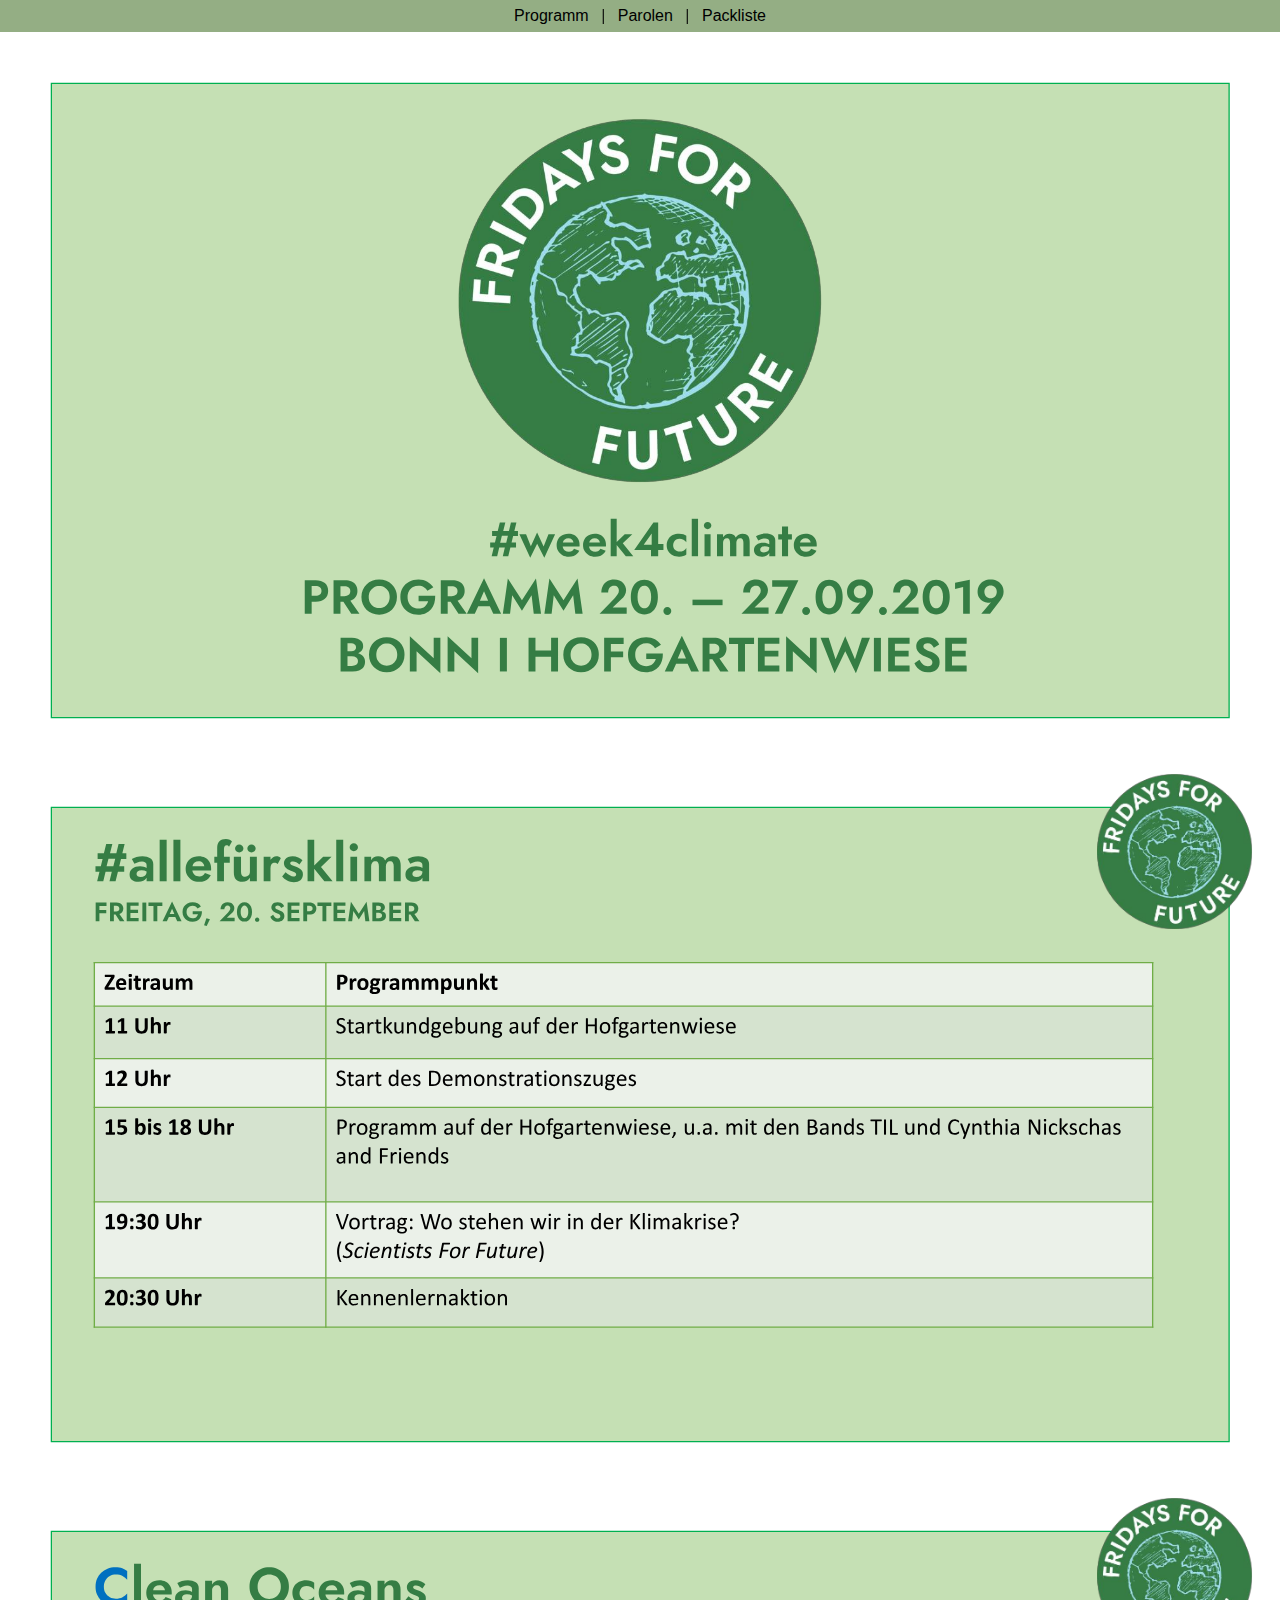
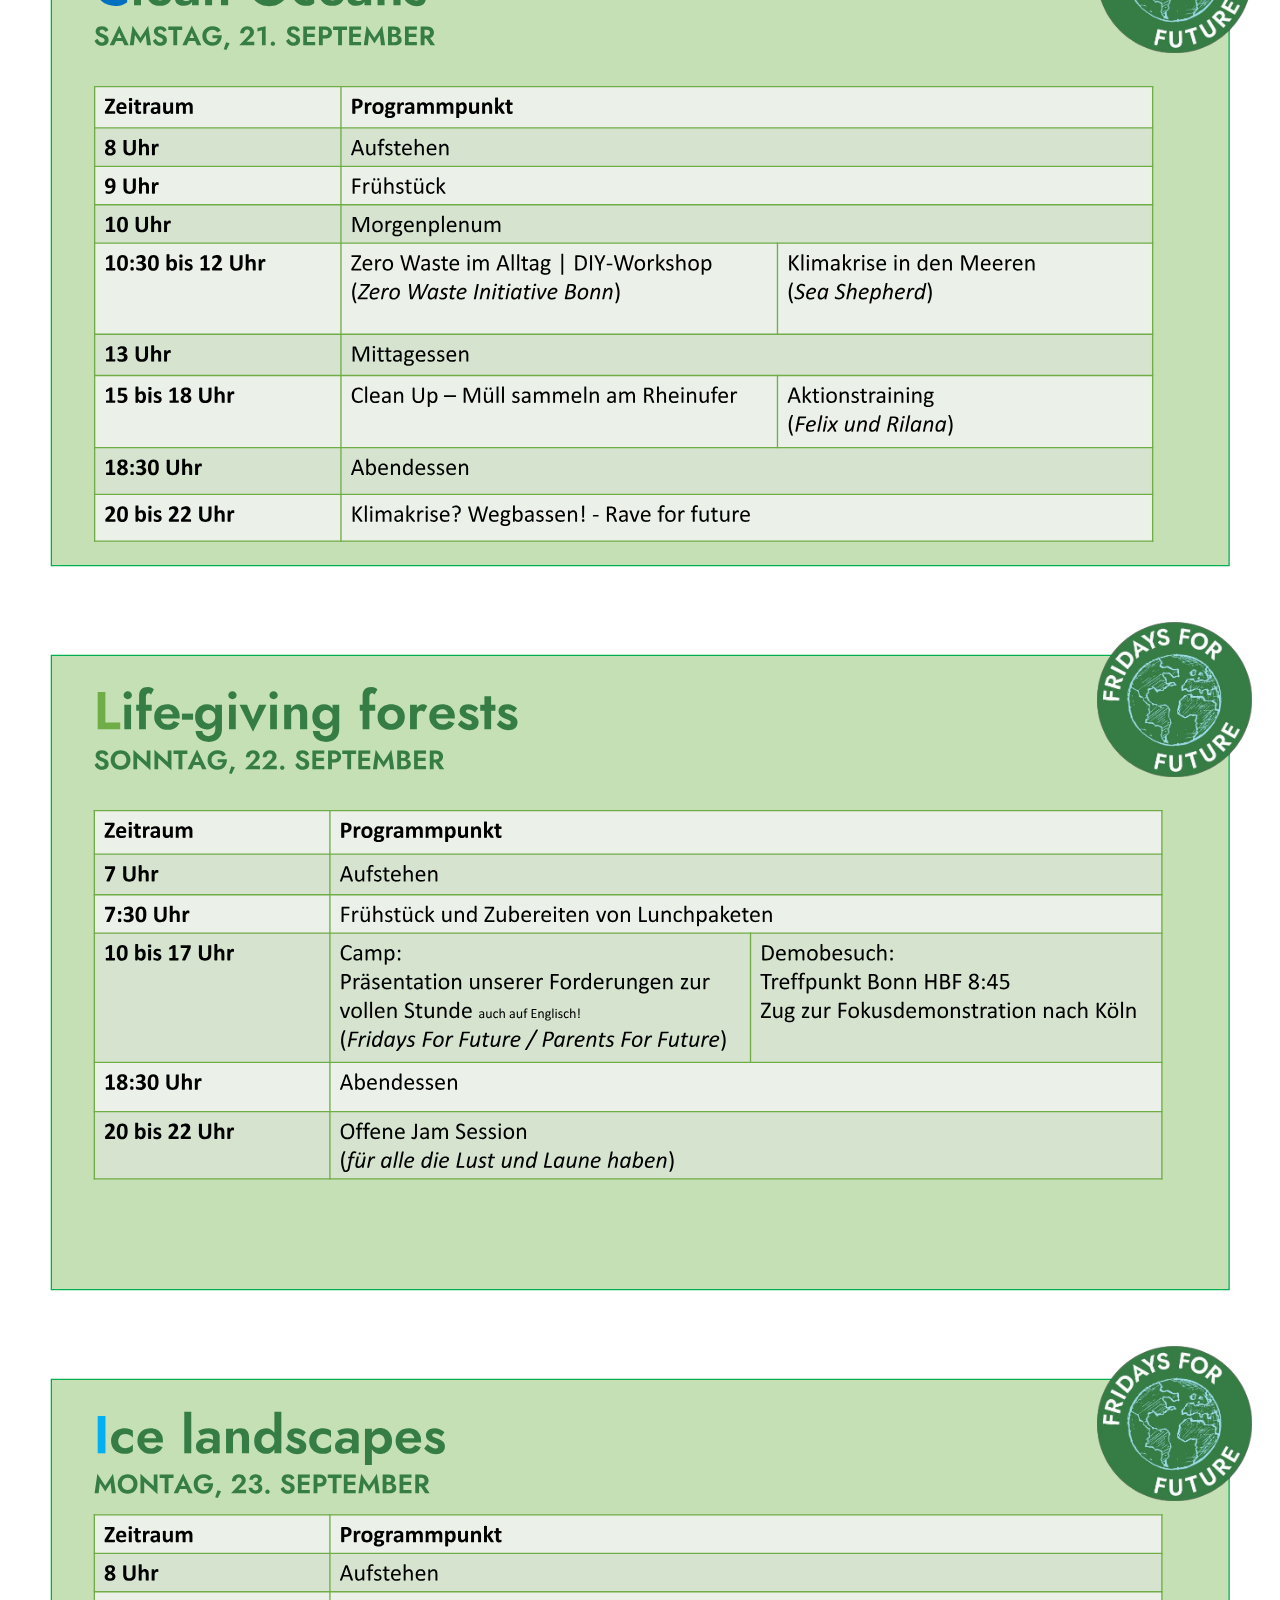
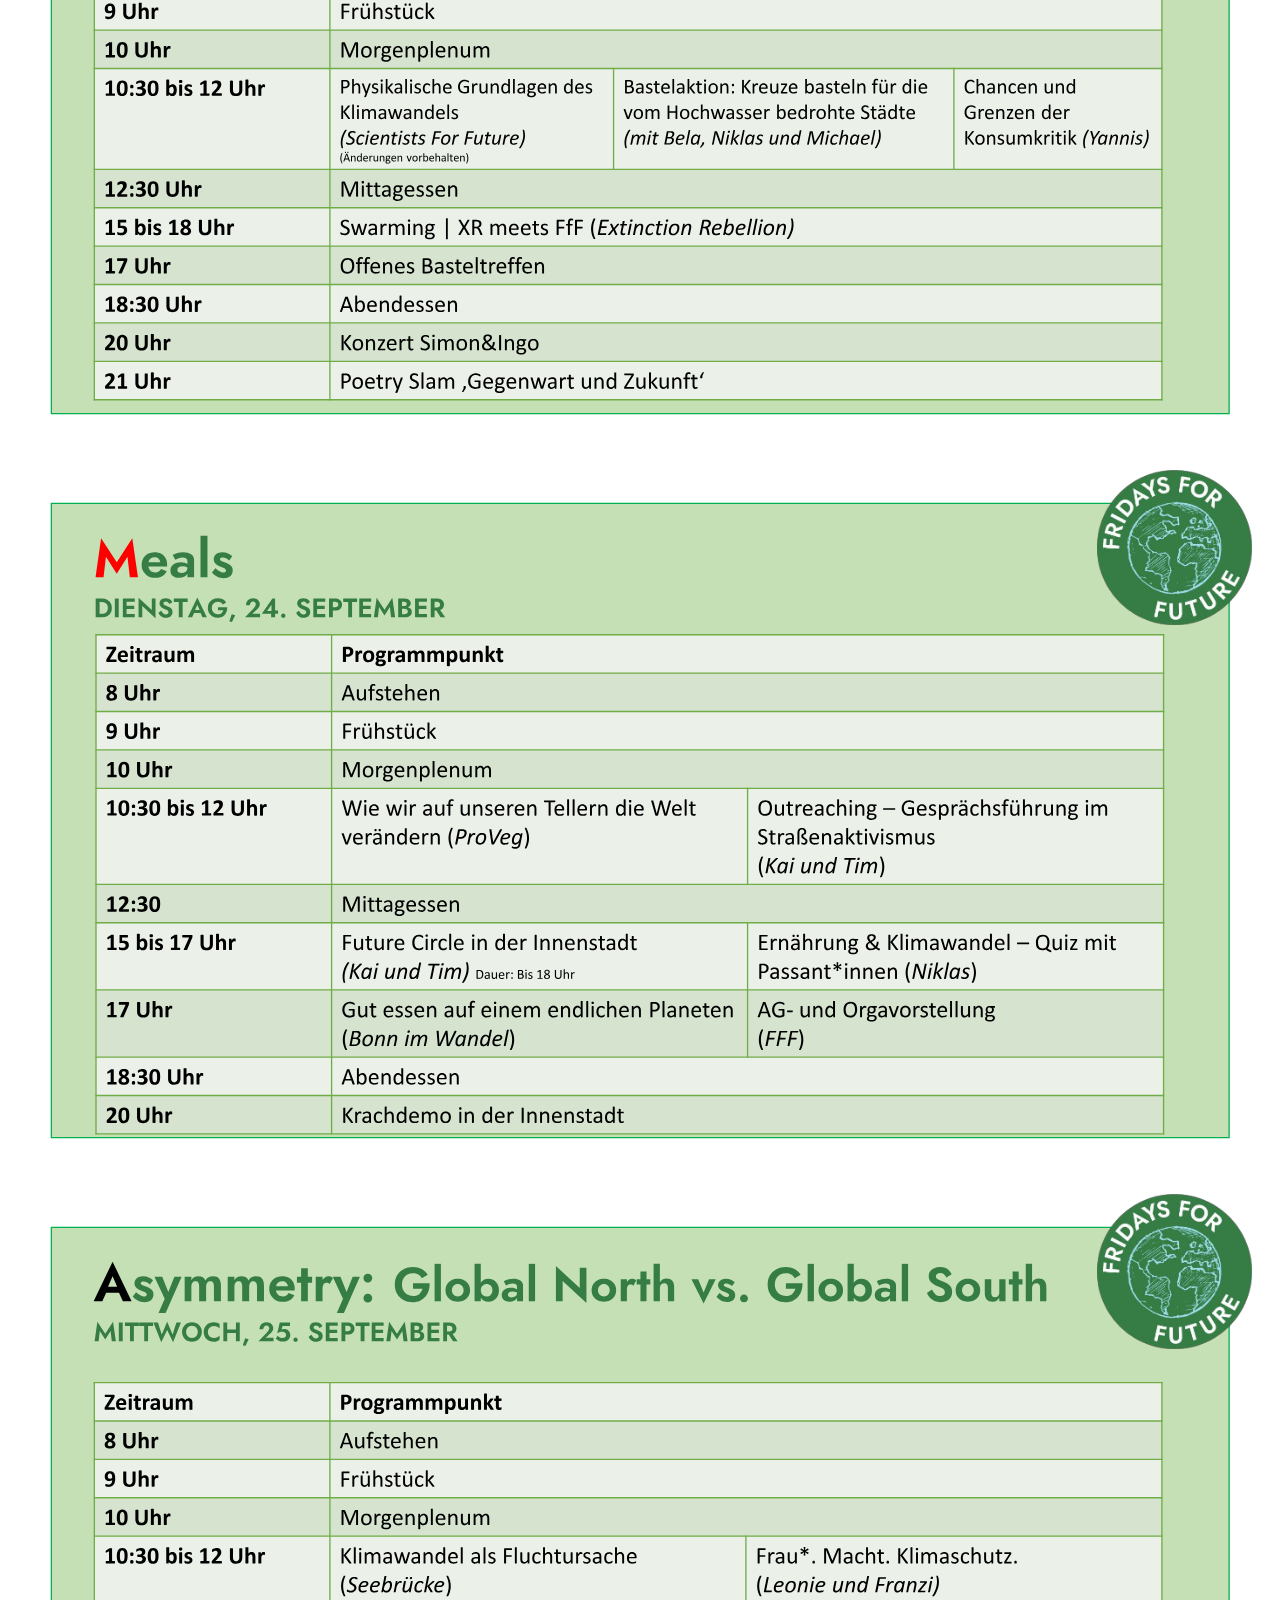
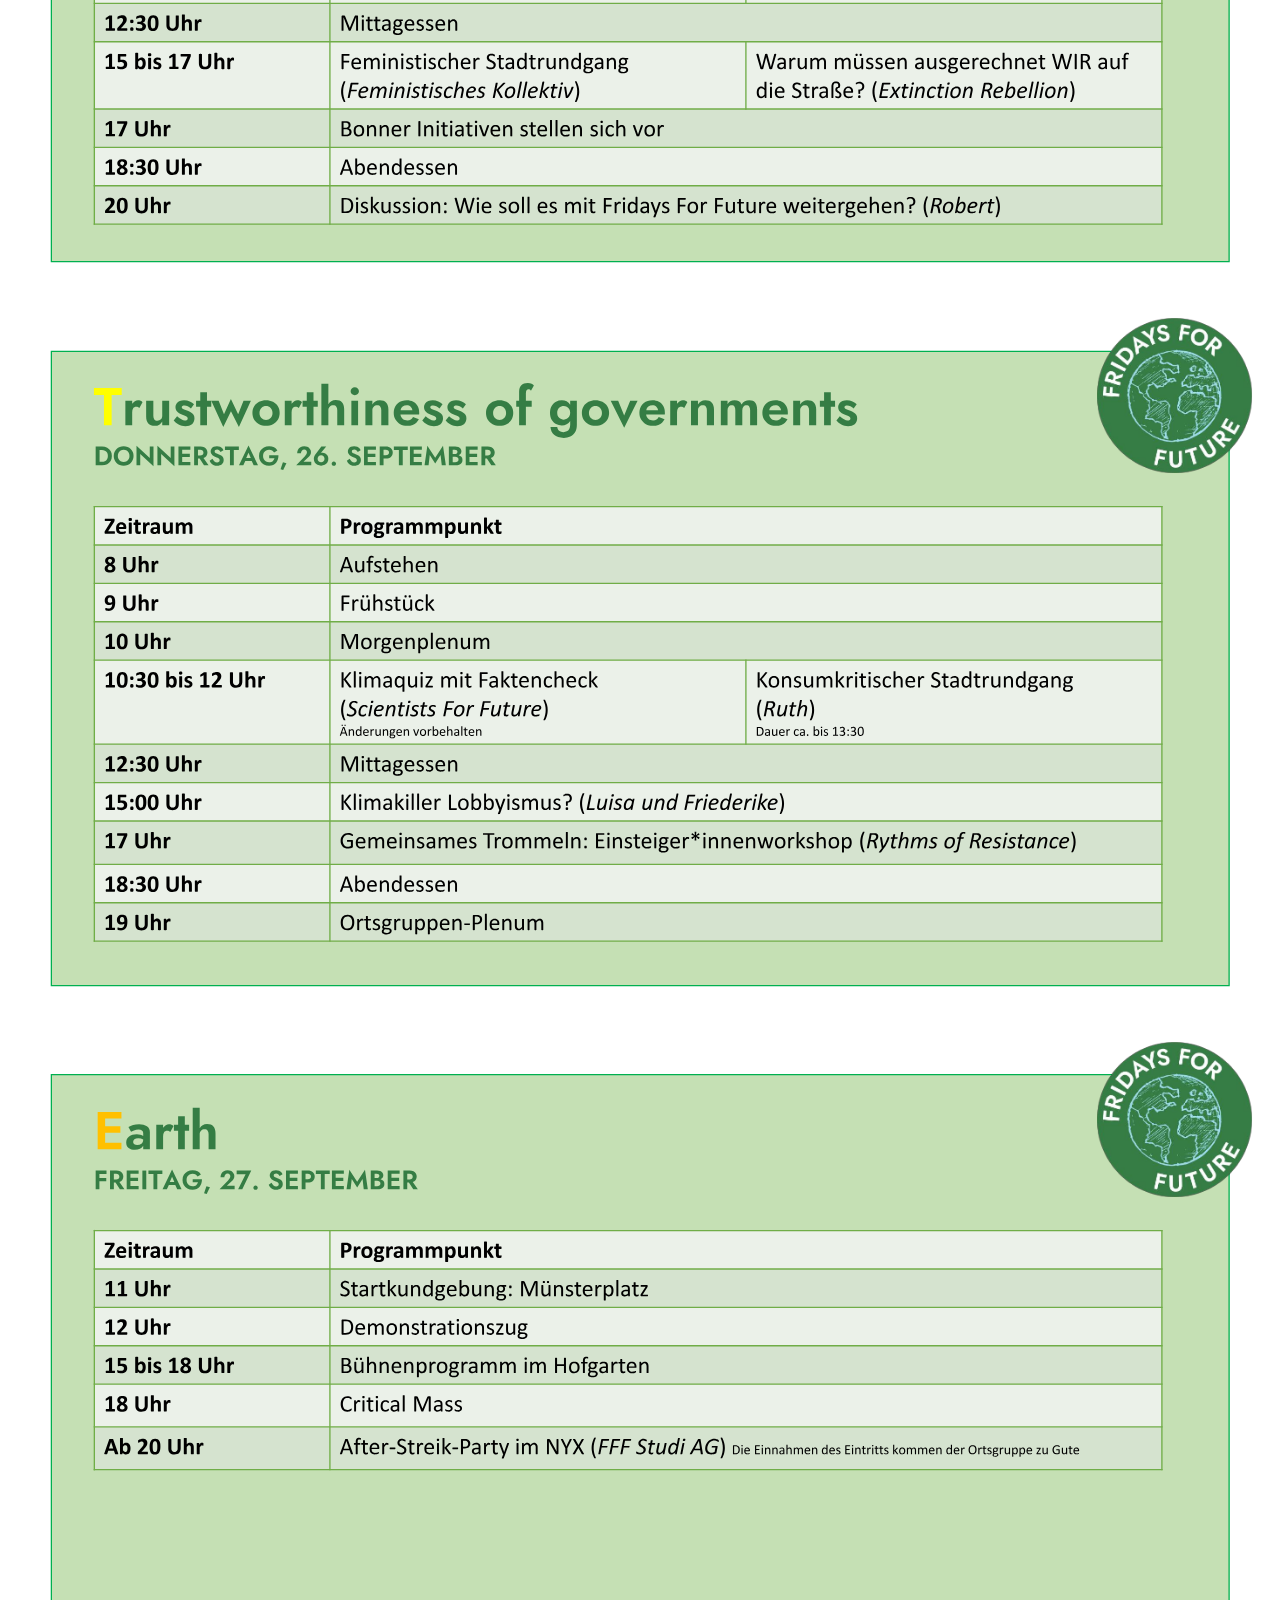
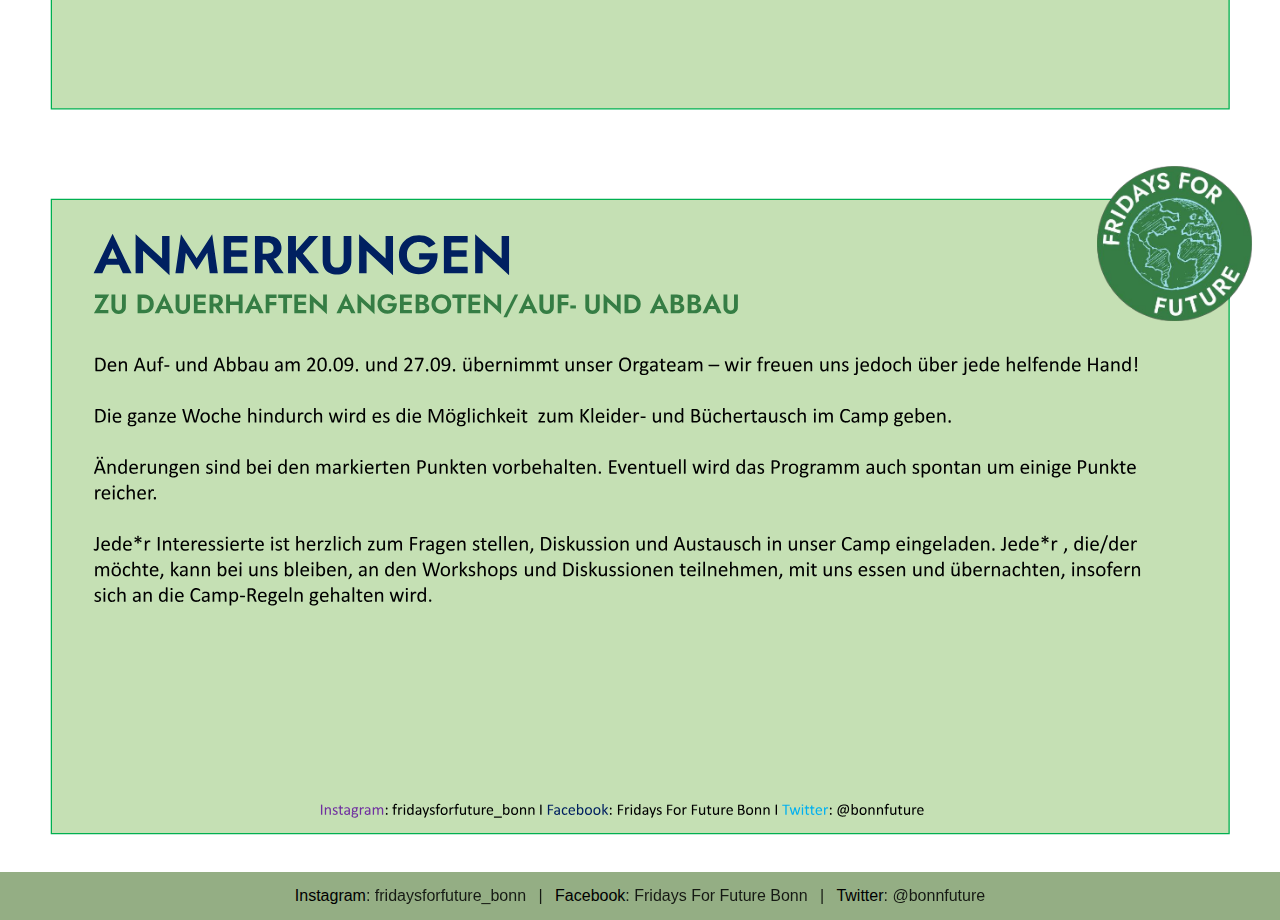
<file: index.html>
<!DOCTYPE html>
<html lang="en">

<head>
    <meta charset="UTF-8">
    <meta name="viewport" content="width=device-width, initial-scale=1.0">
    <title>Streikwoche | Programm</title>
    <meta name="author" content="Fridays For Future Bonn" />
    <link rel="icon" type="image/jpg" href="/logo.jpg" />
    <link rel="stylesheet" href="/main.css">
</head>

<body>
    <div id="top" class="bar">
        <div>
            <a href="/">Programm</a>
            <span class="divide">|</span>
            <a href="/parolen">Parolen</a>
            <span class="divide">|</span>
            <a href="/packliste">Packliste</a>
        </div>
    </div>

    <main>
        <img src="/pic/01.svg" alt="Deckblatt">
        <img src="/pic/02.svg" alt="Programm Freitag">
        <img src="/pic/03.svg" alt="Programm Samstag">
        <img src="/pic/04.svg" alt="Programm Sonntag">
        <img src="/pic/05.svg" alt="Programm Montag">
        <img src="/pic/06.svg" alt="Programm Dienstag">
        <img src="/pic/07.svg" alt="Programm Mittwoch">
        <img src="/pic/08.svg" alt="Programm Donnerstag">
        <img src="/pic/09.svg" alt="Programm Freitag">
        <img src="/pic/10.svg" alt="Endblatt">
    </main>

    <div id="bottom" class="bar">
        <div>
            <a href="https://www.instagram.com/fridaysforfuture_bonn/" target="_blank"
                rel="noopener noreferrer">Instagram<span class="link">: fridaysforfuture_bonn</span></a>
            <span class="divide">|</span>
            <a href="https://www.facebook.com/Fridays-For-Future-Bonn-355256835325263/" target="_blank"
                rel="noopener noreferrer">Facebook<span class="link">: Fridays For Future Bonn</span></a>
            <span class="divide">|</span>
            <a href="https://twitter.com/bonnfuture" target="_blank" rel="noopener noreferrer">
                Twitter<span class="link">: @bonnfuture</span></a>
        </div>
    </div>
</body>

</html>
</file>
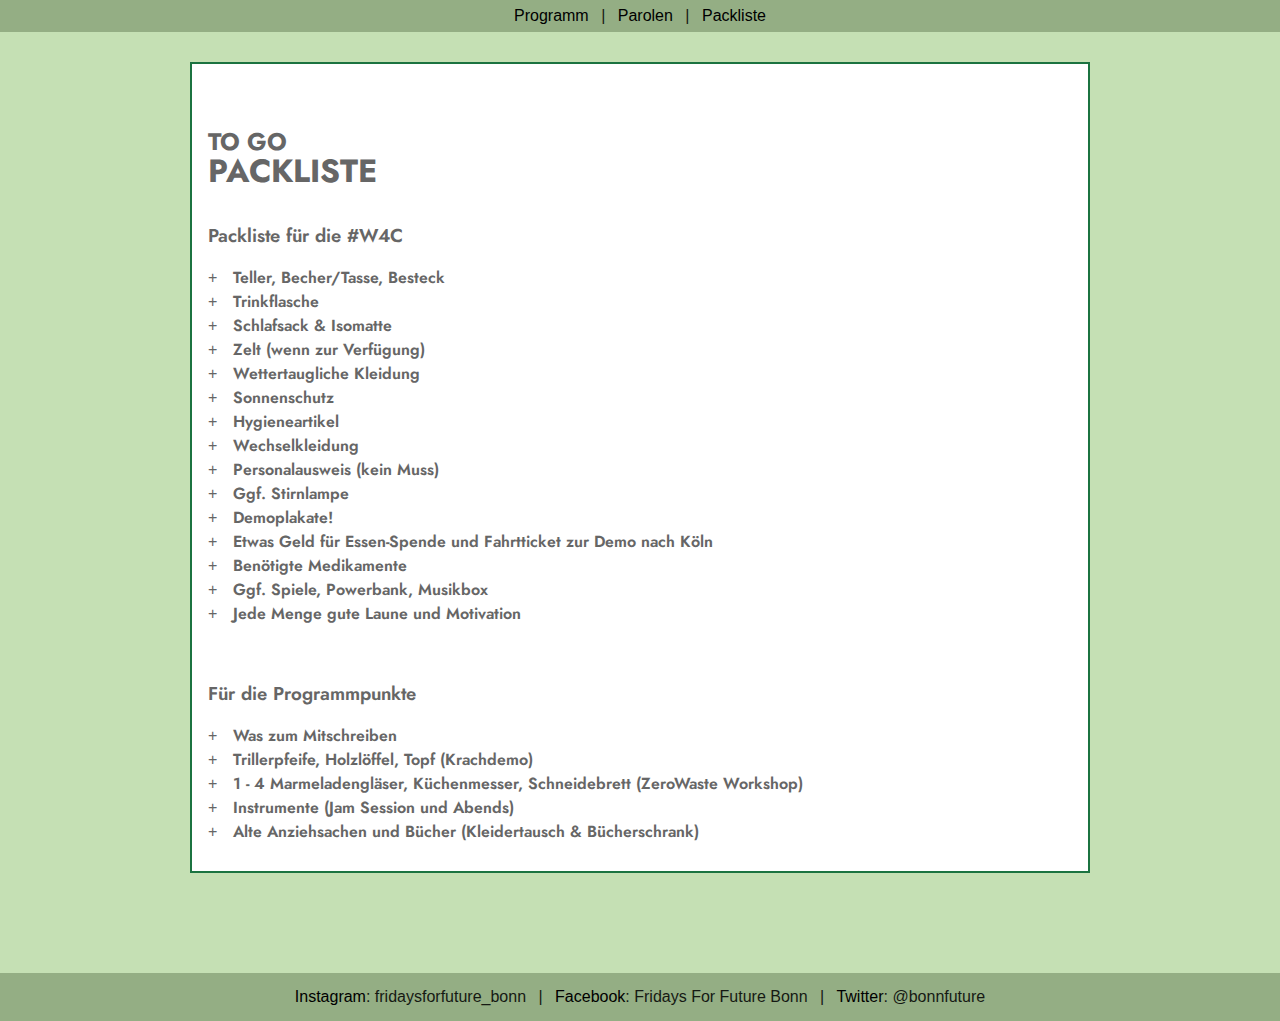
<file: packliste/index.html>
<!DOCTYPE html>
<html lang="en">

<head>
    <meta charset="UTF-8">
    <meta name="viewport" content="width=device-width, initial-scale=1.0">
    <title>Streikwoche | Packliste</title>
    <meta name="author" content="Fridays For Future Bonn" />
    <link rel="icon" type="image/jpg" href="/logo.jpg" />
    <link rel="stylesheet" href="/main.css">
</head>

<style>
    h1,
    h2 {
        font-family: "Jost-Bold";
        text-transform: uppercase;
    }

    h3,
    li,
    p {
        font-family: "Jost-Semi";
    }

    h3{
        margin: 27px 0 16px;
    }

    body {
        background-color: #c5e0b4;
    }

    main {
        max-width: 900px;
        width: 100vw;
        margin: 0 auto;

        padding: 72px 16px 0px;
        padding-top: 72px;
        margin-top: 30px;
        margin-bottom: 100px;

        background-color: white;
        color: #666;

        border: 2px solid rgb(27, 115, 64);
        border-width: 2px 0px;
    }

    @media (min-width: 900px) {
        main {
            border-width: 2px;
        }
    }

    .title-enter {
        margin-bottom: 27px;
    }

    .title-upper {
        line-height: .5;
    }

    .parolen-list {
        padding: 0;
        margin: 0;
        list-style: none;
        display: flex;

        flex-flow: row wrap;
        justify-content: space-around;
    }

    li {
        list-style: none;
    }

    span.count {
        margin-right: 1rem;
    }

    section{
        padding-bottom: 27px;
    }
</style>

<body>
    <div id="top" class="bar">
        <div>
            <a href="/">Programm</a>
            <span class="divide">|</span>
            <a href="/parolen">Parolen</a>
            <span class="divide">|</span>
            <a href="/packliste">Packliste</a>
        </div>
    </div>

    <main>
        <h2 class="title-upper">to go</h2>
        <h1 class="title-enter">Packliste</h1>



        <section>
            <h3>Packliste für die #W4C</h3>
            <ul>
                <li><span class="count">+</span>Teller, Becher/Tasse, Besteck</li>
                <li><span class="count">+</span>Trinkflasche</li>
                <li><span class="count">+</span>Schlafsack & Isomatte</li>
                <li><span class="count">+</span>Zelt (wenn zur Verfügung)</li>
                <li><span class="count">+</span>Wettertaugliche Kleidung</li>
                <li><span class="count">+</span>Sonnenschutz</li>
                <li><span class="count">+</span>Hygieneartikel</li>
                <li><span class="count">+</span>Wechselkleidung</li>
                <li><span class="count">+</span>Personalausweis (kein Muss)</li>
                <li><span class="count">+</span>Ggf. Stirnlampe</li>
                <li><span class="count">+</span>Demoplakate!</li>
                <li><span class="count">+</span>Etwas Geld für Essen-Spende und Fahrtticket zur Demo nach Köln</li>
                <li><span class="count">+</span>Benötigte Medikamente</li>
                <li><span class="count">+</span>Ggf. Spiele, Powerbank, Musikbox</li>
                <li><span class="count">+</span>Jede Menge gute Laune und Motivation</li>
            </ul>
        </section>

        <section>
            <h3>Für die Programmpunkte</h3>
            <ul>
                <li><span class="count">+</span>Was zum Mitschreiben</li>
                <li><span class="count">+</span>Trillerpfeife, Holzlöffel, Topf (Krachdemo)</li>
                <li><span class="count">+</span>1 - 4 Marmeladengläser, Küchenmesser, Schneidebrett (ZeroWaste Workshop)</li>
                <li><span class="count">+</span>Instrumente (Jam Session und Abends)</li>
                <li><span class="count">+</span>Alte Anziehsachen und Bücher (Kleidertausch & Bücherschrank)</li>
            </ul>
        </section>

        <!--
        <article>Hey ho, take me by the hand<br>Strong in solidarity we stand<br>fight for climate justice<br>fight
            for climate justice<br>hey ho, take me by the hand</article>
        <article>✻</article>
        </ul>
        -->
    </main>

    <div id="bottom" class="bar">
        <div>
            <a href="https://www.instagram.com/fridaysforfuture_bonn/" target="_blank"
                rel="noopener noreferrer">Instagram<span class="link">: fridaysforfuture_bonn</span></a>
            <span class="divide">|</span>
            <a href="https://www.facebook.com/Fridays-For-Future-Bonn-355256835325263/" target="_blank"
                rel="noopener noreferrer">Facebook<span class="link">: Fridays For Future Bonn</span></a>
            <span class="divide">|</span>
            <a href="https://twitter.com/bonnfuture" target="_blank" rel="noopener noreferrer">
                Twitter<span class="link">: @bonnfuture</span></a>
        </div>
    </div>
</body>

</html>
</file>
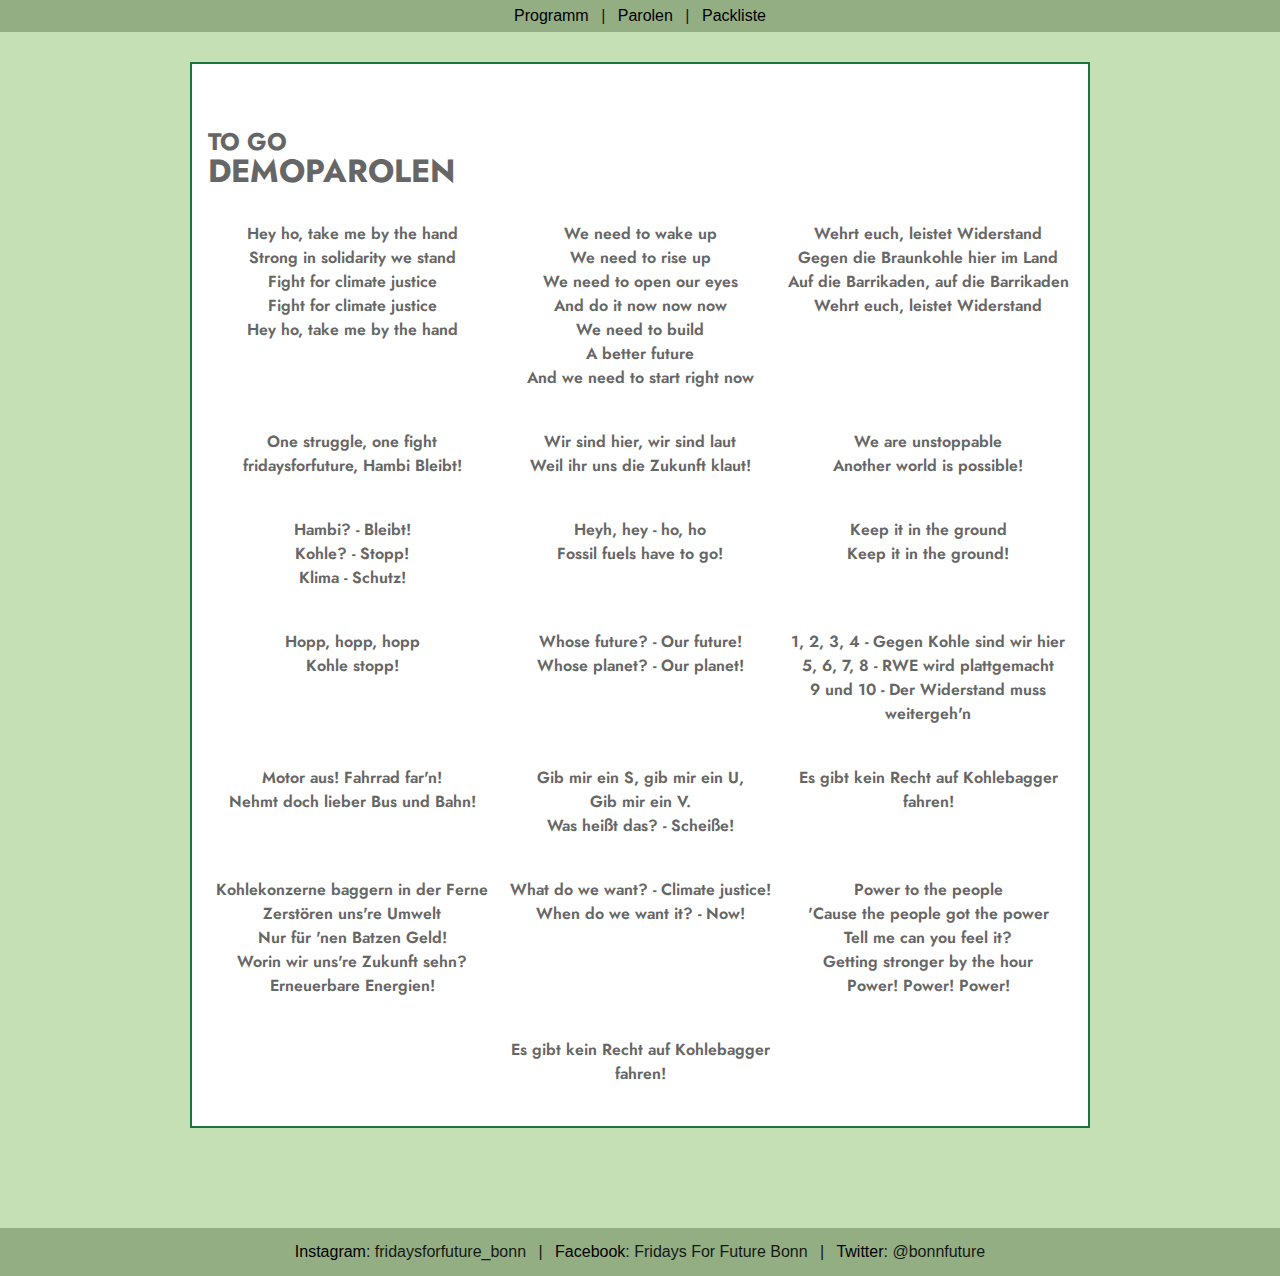
<file: parolen/index.html>
<!DOCTYPE html>
<html lang="en">

<head>
    <meta charset="UTF-8">
    <meta name="viewport" content="width=device-width, initial-scale=1.0">
    <title>Streikwoche | Parolen</title>
    <meta name="author" content="Fridays For Future Bonn" />
    <link rel="icon" type="image/jpg" href="/logo.jpg" />
    <link rel="stylesheet" href="/main.css">
</head>

<style>
    h1,
    h2 {
        font-family: "Jost-Bold";
        text-transform: uppercase;
    }

    h3,
    li,
    p {
        font-family: "Jost-Semi";
    }

    body {
        background-color: #c5e0b4;
    }

    main {
        max-width: 900px;
        width: 100vw;
        margin: 0 auto;

        padding: 72px 16px 0px;
        padding-top: 72px;
        margin-top: 30px;
        margin-bottom: 100px;

        background-color: white;
        color: #666;

        border: 2px solid rgb(27, 115, 64);
        border-width: 2px 0px;
    }

    @media (min-width: 900px) {
        main {
            border-width: 2px;
        }
    }

    .title-enter {
        margin-bottom: 27px;
    }

    .title-upper {
        line-height: .5;
    }

    .parolen-list {
        padding: 0;
        margin: 0;
        list-style: none;
        display: flex;

        flex-flow: row wrap;
        justify-content: space-around;
    }

    li {
        text-align: center;
        margin-bottom: 2.5rem;
        width: 300px;
        max-width: 288px;
    }
</style>

<body>
    <div id="top" class="bar">
        <div>
            <a href="/">Programm</a>
            <span class="divide">|</span>
            <a href="/parolen">Parolen</a>
            <span class="divide">|</span>
            <a href="/packliste">Packliste</a>
        </div>
    </div>

    <main>
        <h2 class="title-upper">to go</h2>
        <h1 class="title-enter">Demoparolen</h1>



        <ul class="parolen-list">
            <li class="parole">
                Hey ho, take me by the hand<br>Strong in solidarity we stand<br>Fight for climate justice<br>Fight for
                climate justice<br>Hey ho, take me by the hand
            </li>
            <li class="parole">
                We need to wake up<br>We need to rise up<br>We need to open our eyes<br>And do it now now now<br>We need
                to build<br>A better future<br>And we need to start right now
            </li>
            <li class="parole">
                Wehrt euch, leistet Widerstand<br>Gegen die Braunkohle hier im Land<br>Auf die Barrikaden, auf die
                Barrikaden<br>Wehrt euch, leistet Widerstand
            </li>
            <li class="parole">
                One struggle, one fight<br>fridaysforfuture, Hambi Bleibt!
            </li>
            <li class="parole">
                Wir sind hier, wir sind laut<br>Weil ihr uns die Zukunft klaut!
            </li>
            <li class="parole">
                We are unstoppable<br>Another world is possible!
            </li>
            <li class="parole">
                Hambi? - Bleibt!<br>Kohle? - Stopp!<br>Klima - Schutz!
            </li>
            <li class="parole">
                Heyh, hey - ho, ho<br>Fossil fuels have to go!
            </li>
            <li class="parole">
                Keep it in the ground<br>Keep it in the ground!
            </li>
            <li class="parole">
                Hopp, hopp, hopp<br>Kohle stopp!
            </li>
            <li class="parole">
                Whose future? - Our future!<br>Whose planet? - Our planet!
            </li>
            <li class="parole">
                1, 2, 3, 4 - Gegen Kohle sind wir hier<br>5, 6, 7, 8 - RWE wird plattgemacht<br>9 und 10 - Der
                Widerstand muss weitergeh'n
            </li>
            <li class="parole">
                Motor aus! Fahrrad far'n!<br>Nehmt doch lieber Bus und Bahn!
            </li>
            <li class="parole">
                Gib mir ein S, gib mir ein U,<br>Gib mir ein V.<br> Was heißt das? - Scheiße!
            </li>
            <li class="parole">
                Es gibt kein Recht auf Kohlebagger fahren!
            </li>
            <li class="parole">
                Kohlekonzerne baggern in der Ferne<br>Zerstören uns're Umwelt<br>Nur für 'nen Batzen Geld!<br>Worin wir uns're Zukunft sehn?<br>Erneuerbare Energien!
            </li>
            <li class="parole">
                What do we want? - Climate justice!<br>When do we want it? - Now!
            </li>
            <li class="parole">
                Power to the people<br>'Cause the people got the power<br>Tell me can you feel it?<br>Getting stronger by the hour<br>Power! Power! Power!
            </li>
            <li class="parole">
                    Es gibt kein Recht auf Kohlebagger fahren!
            </li>
        </ul>
    </main>

    <div id="bottom" class="bar">
        <div>
            <a href="https://www.instagram.com/fridaysforfuture_bonn/" target="_blank"
                rel="noopener noreferrer">Instagram<span class="link">: fridaysforfuture_bonn</span></a>
            <span class="divide">|</span>
            <a href="https://www.facebook.com/Fridays-For-Future-Bonn-355256835325263/" target="_blank"
                rel="noopener noreferrer">Facebook<span class="link">: Fridays For Future Bonn</span></a>
            <span class="divide">|</span>
            <a href="https://twitter.com/bonnfuture" target="_blank" rel="noopener noreferrer">
                Twitter<span class="link">: @bonnfuture</span></a>
        </div>
    </div>
</body>

</html>
</file>
<file: main.css>
@font-face {
    font-family: "Jost-Bold";
    src: url("/fonts/Jost-700-Bold.eot");
    /* IE9 Compat Modes */
    src: url("/fonts/Jost-700-Bold(1).eot") format("embedded-opentype"),
        /* IE6-IE8 */
        url("/fonts/Jost-700-Bold.otf") format("opentype"),
        /* Open Type Font */
        url("/fonts/Jost-700-Bold.svg") format("svg"),
        /* Legacy iOS */
        url("/fonts/Jost-700-Bold.ttf") format("truetype"),
        /* Safari, Android, iOS */
        url("/fonts/Jost-700-Bold.woff") format("woff"),
        /* Modern Browsers */
        url("/fonts/Jost-700-Bold.woff2") format("woff2");
    /* Modern Browsers */
    font-weight: normal;
    font-style: normal;
}

/* Jost-Semi 600*/
@font-face {
    font-family: "Jost-Semi";
    src: url("/fonts/Jost-600-Semi.eot");
    /* IE9 Compat Modes */
    src: url("/fonts/Jost-600-Semi.eot?#iefix") format("embedded-opentype"),
        /* IE6-IE8 */
        url("/fonts/Jost-600-Semi.otf") format("opentype"),
        /* Open Type Font */
        url("/fonts/Jost-600-Semi.svg") format("svg"),
        /* Legacy iOS */
        url("/fonts/Jost-600-Semi.ttf") format("truetype"),
        /* Safari, Android, iOS */
        url("/fonts/Jost-600-Semi.woff") format("woff"),
        /* Modern Browsers */
        url("/fonts/Jost-600-Semi.woff2") format("woff2");
    /* Modern Browsers */
    font-weight: normal;
    font-style: normal;
}

/*GENERAL*/
* {
    margin: 0;
    padding: 0;
    font-family: sans-serif;
    box-sizing: border-box;
}

a {
    text-decoration: none;
    color: #000;
}

img {
    width: 100%;
    max-height: 100vh;
}

/*TOP & BOTTOM Bar*/
.bar {
    width: 100%;
    height: 2em;
    background-color: #94ae84;
    display: flex;
    align-items: center;
    justify-content: center;
}

.bar#bottom{
    height: 3rem;
}

.bar span {
    height: 1em;
    line-height: 2em;
    opacity: .85;
}

.bar span.divide {
    margin: 0 0.5em
}

.bar span.link {
    display: none;
}

@media (min-width: 800px) {
    .bar span.link {
        display: inline;
    }
}
</file>
